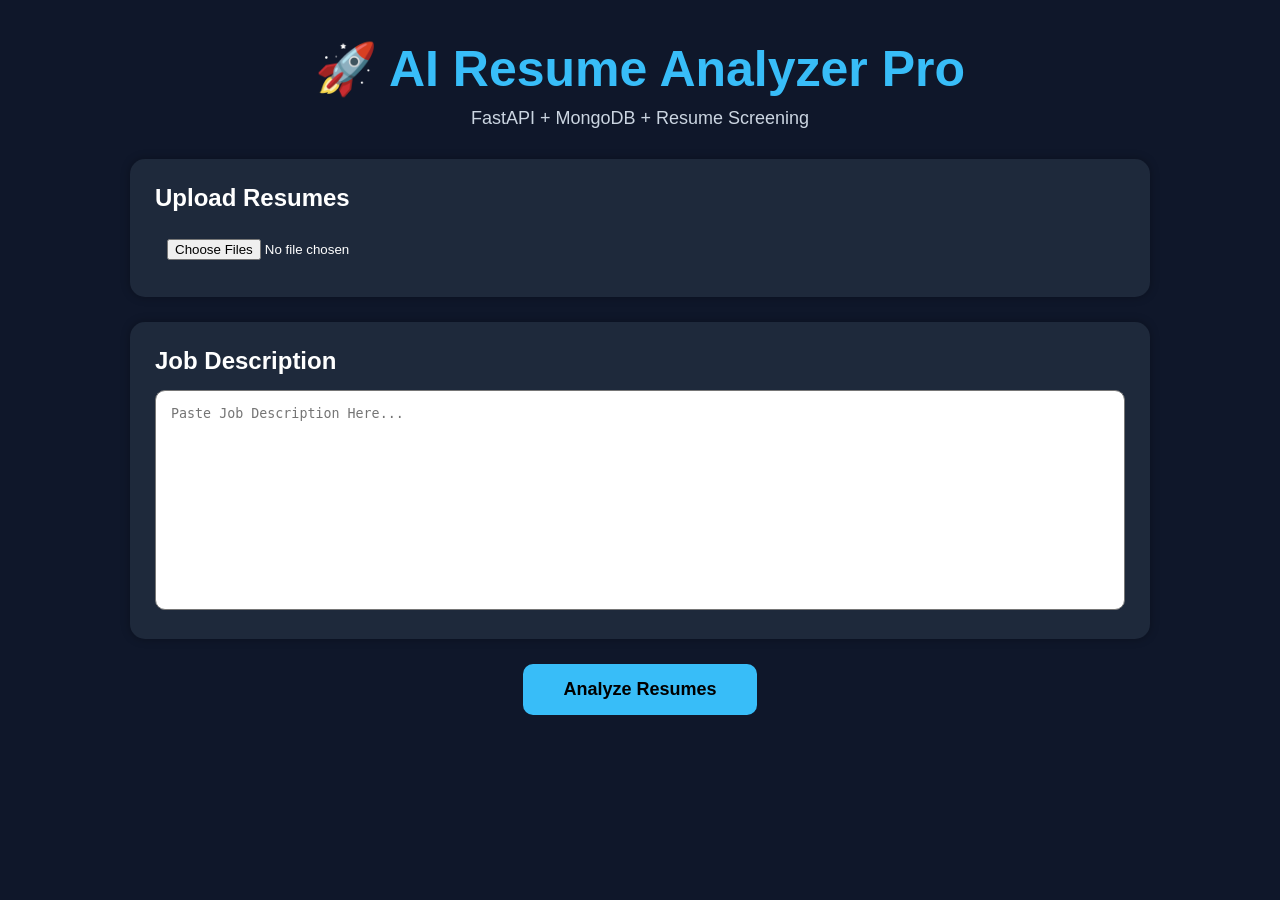
<file: frontend/index.html>
<!DOCTYPE html>

<html lang="en">

<head>

<meta charset="UTF-8">

<meta name="viewport"
      content="width=device-width, initial-scale=1.0">

<title>
    AI Resume Analyzer Pro
</title>

<link rel="stylesheet"
      href="/static/style.css">

</head>

<body>

<div class="container">

<div class="header">

    <h1>
        🚀 AI Resume Analyzer Pro
    </h1>

    <p>
        FastAPI + MongoDB + Resume Screening
    </p>

</div>

<form
    action="/analyze"
    method="post"
    enctype="multipart/form-data">

    <div class="card">

        <h2>
            Upload Resumes
        </h2>

        <input
            type="file"
            name="resumes"
            multiple
            accept=".pdf"
            required>

    </div>

    <div class="card">

        <h2>
            Job Description
        </h2>

        <textarea
            name="job_description"
            placeholder="Paste Job Description Here..."
            required></textarea>

    </div>

    <div class="center">

        <button type="submit">

            Analyze Resumes

        </button>

    </div>

</form>

<div id="results"></div>


<script src="/static/script.js"></script>

</body>

</html>
</file>
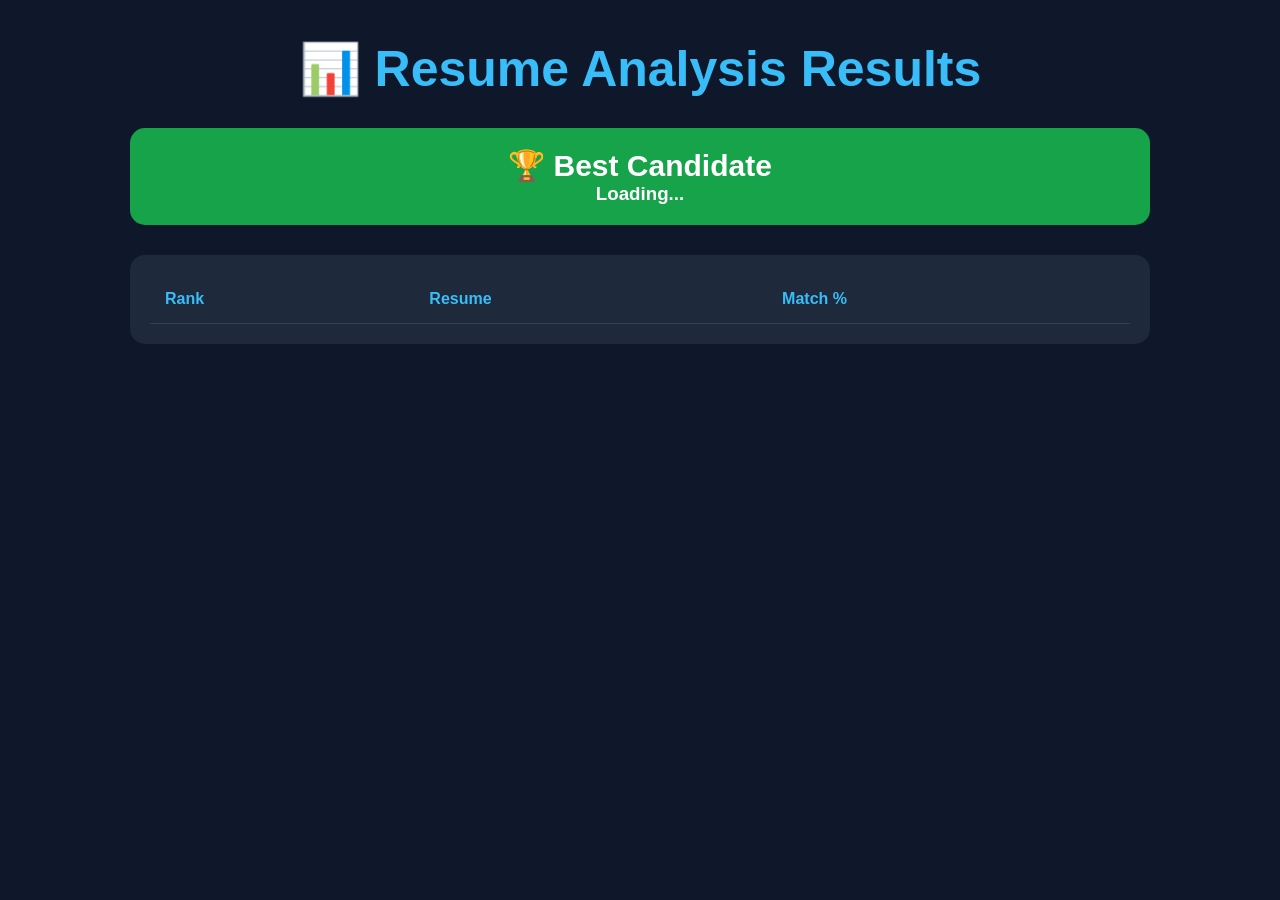
<file: frontend/results.html>
<!DOCTYPE html>

<html>

<head>

<title>Results</title>

<link rel="stylesheet"
      href="/static/style.css">

</head>

<body>

<div class="container">

<div class="header">

    <h1>
        📊 Resume Analysis Results
    </h1>

</div>

<div class="result-card">

    <h2>
        🏆 Best Candidate
    </h2>

    <h3 id="winner">
        Loading...
    </h3>

</div>

<div class="table-box">

    <table>

        <thead>

            <tr>

                <th>
                    Rank
                </th>

                <th>
                    Resume
                </th>

                <th>
                    Match %
                </th>

            </tr>

        </thead>

        <tbody id="tableBody">

        </tbody>

    </table>

</div>

</div>

</body>

</html>
</file>
<file: static/style.css>
*{
margin:0;
padding:0;
box-sizing:border-box;
}

body{
background:#0f172a;
color:white;
font-family:Arial,sans-serif;
}

.container{
width:90%;
max-width:1100px;
margin:auto;
padding:40px;
}

.header{
text-align:center;
margin-bottom:30px;
}

.header h1{
color:#38bdf8;
font-size:50px;
}

.header p{
color:#cbd5e1;
margin-top:10px;
font-size:18px;
}

.card{
background:#1e293b;
padding:25px;
border-radius:15px;
margin-bottom:25px;
box-shadow:0 0 10px rgba(0,0,0,0.3);
}

.card h2{
margin-bottom:15px;
}

input{
width:100%;
padding:12px;
border-radius:8px;
}

textarea{
width:100%;
height:220px;
padding:15px;
resize:none;
border-radius:10px;
}

.center{
text-align:center;
}

button{
background:#38bdf8;
color:black;
border:none;
padding:15px 40px;
border-radius:10px;
font-size:18px;
cursor:pointer;
font-weight:bold;
}

button:hover{
transform:scale(1.05);
}

.result-card{
background:#16a34a;
padding:20px;
border-radius:15px;
margin-top:25px;
text-align:center;
}

.result-card h2{
font-size:30px;
}

.table-box{
margin-top:30px;
background:#1e293b;
padding:20px;
border-radius:15px;
}

table{
width:100%;
border-collapse:collapse;
}

th,td{
padding:15px;
border-bottom:1px solid #334155;
text-align:left;
}

th{
color:#38bdf8;
}
</file>
